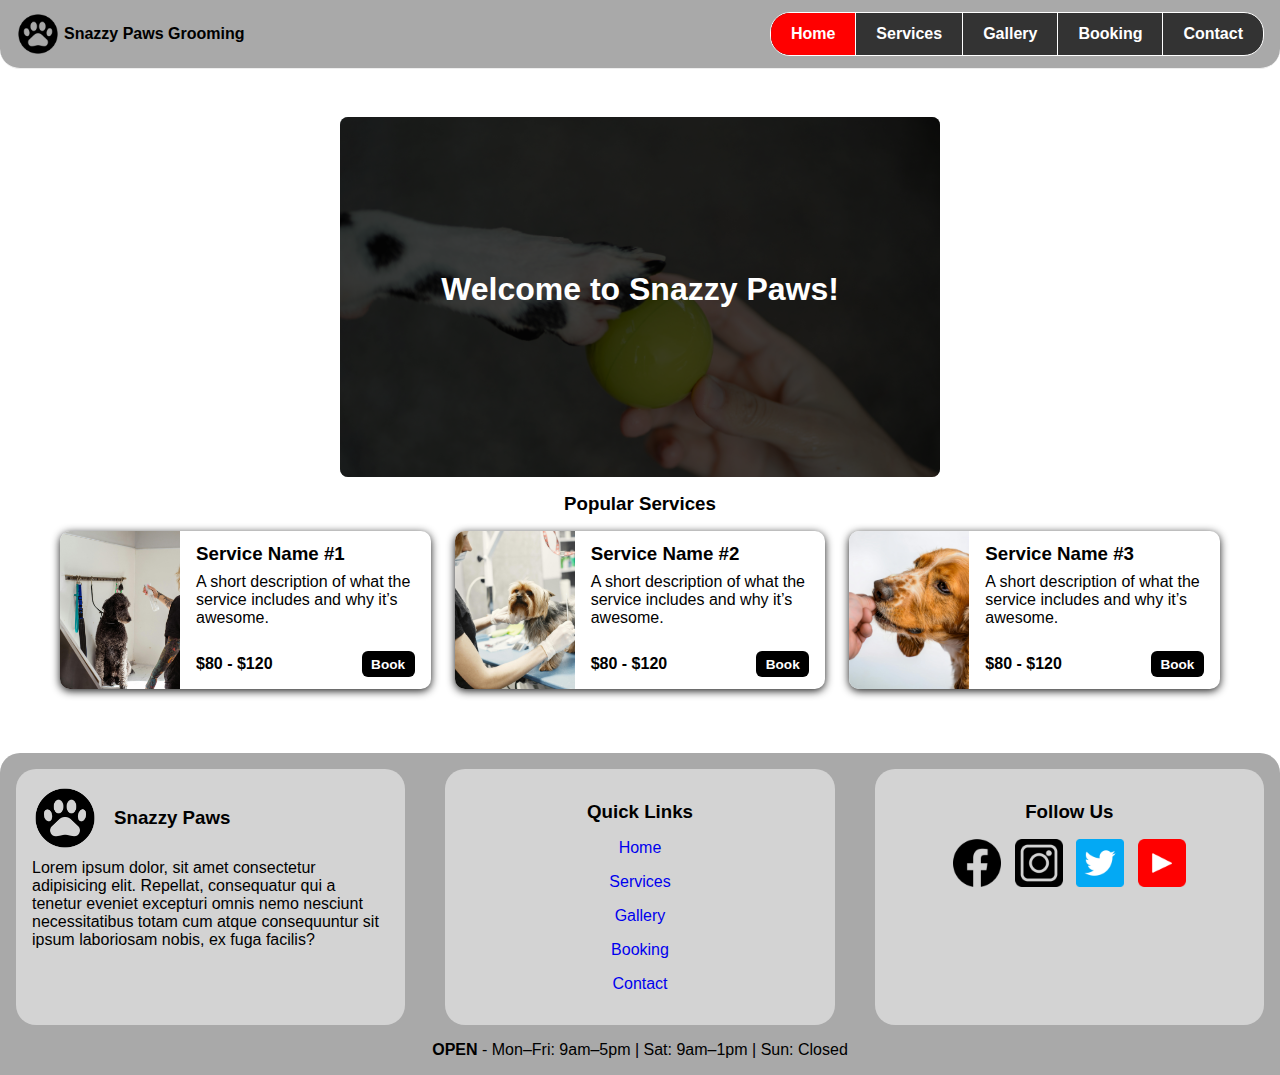
<file: index.html>
<!DOCTYPE html>
<html lang="en">

<head>
  <meta charset="UTF-8">
  <meta name="viewport" content="width=device-width, initial-scale=1.0">

  <link rel="stylesheet" href="css/styles-min.css">
  <!-- <link rel="stylesheet" href="css/styles.css"> -->
  <title>Snazzy Paws Grooming | Home</title>
</head>

<body>

  <header class="site-header">
    <nav class="mobile-menu">
      <ul>
        <li><a href="index.html">Home</a></li>
        <li><a href="services.html">Services</a></li>
        <li><a href="gallery.html">Gallery</a></li>
        <li><a href="booking.html">Booking</a></li>
        <li><a href="contact.html">Contact</a></li>
      </ul>
    </nav>

    <div class="mobile-navbar">
      <div class="mob-nav-left">
        <button class="nav-burger" id="burger" aria-label="Open menu">
          ☰
        </button>

        <div class="brand">
          <img src="images/snazzy-logo.png" alt="Brand logo">
          <span class="brand-name">Snazzy Paws Grooming</span>
        </div>
      </div>

      <a href="tel:0800123456" class="mob-call-btn" aria-label="Call us">
        📞
      </a>

      <div class="tabdesk-nav">
        <ul>
          <li><a href="index.html" aria-current="page">Home</a></li>
          <li><a href="services.html">Services</a></li>
          <li><a href="gallery.html">Gallery</a></li>
          <li><a href="booking.html">Booking</a></li>
          <li><a href="contact.html">Contact</a></li>
        </ul>
      </div>
    </div>
  </header>

  <main class="main-container main-desk main-mobile">

    <section class="home-hero">
      <div class="hero-content">
        <h2>Welcome to Snazzy Paws!</h2>
      </div>
    </section>

    <section class="home-our-services">
      <h3 class="section-heading-padding">Our Services</h3>
      <img src="images/dog-grooming.jpg" alt="Dog being groomed at Snazzy Paws">
      <p>Lorem ipsum, dolor sit amet consectetur adipisicing elit. Quaerat vero voluptate qui impedit totam recusandae
        perspiciatis harum, saepe numquam assumenda quam ex, suscipit iusto repudiandae sunt porro iure itaque! Iure.
      </p>
    </section>

    <section class="home-popular-services">
      <h3 class="section-heading-padding">Popular Services</h3>
      <div class="home-card-list">

        <article class="home-service-card">
          <img src="images/service1.jpg" alt="Dog being groomed at Snazzy Paws">
          <div class="service-content">
            <h3>Service Name #1</h3>
            <p>A short description of what the service includes and why it’s awesome.</p>
            <div class="service-price-book">
              <span class="price-range">$80 - $120</span>
              <a href="booking.html" class="btn">Book</a>
            </div>
          </div>
        </article>

        <article class="home-service-card">
          <img src="images/service2.jpg" alt="Dog being groomed at Snazzy Paws">
          <div class="service-content">
            <h3>Service Name #2</h3>
            <p>A short description of what the service includes and why it’s awesome.</p>
            <div class="service-price-book">
              <span class="price-range">$80 - $120</span>
              <a href="booking.html" class="btn">Book</a>
            </div>
          </div>
        </article>

        <article class="home-service-card">
          <img src="images/service5.jpg" alt="Dog being groomed at Snazzy Paws">
          <div class="service-content">
            <h3>Service Name #3</h3>
            <p>A short description of what the service includes and why it’s awesome.</p>
            <div class="service-price-book">
              <span class="price-range">$80 - $120</span>
              <a href="booking.html" class="btn">Book</a>
            </div>
          </div>
        </article>
      </div>
    </section>

  </main>

  <footer>
    <div class="footer-wrapper">
      <div class="footer-left">
        <h3 class="section-heading-padding">Snazzy Paws</h3>
        <p>14 Islington St. HAMILTON</p>
        <p>(021) 434-9876</p>
        <p>snazzypaws@gmail.com</p>
      </div>
      <div class="footer-right">
        <h3 class="section-heading-padding">Follow Us</h3>
        <div class="footer-socials">
          <!--- Icon images from freepik.com -->
          <a href="#"><img src="images/facebook.png" alt="Facebook" aria-label="Facebook"></a>
          <a href="#"><img src="images/instagram.png" alt="Instagram" aria-label="Instagram"></a>
          <a href="#"><img src="images/twitter.png" alt="Twitter" aria-label="Twitter"></a>
          <a href="#"><img src="images/youtube.png" alt="YouTube" aria-label="Youtube"></a>
        </div>
      </div>
    </div>

    <div class="desk-footer">
      <div class="branding">
        <div class="branding-content">
          <img src="images/snazzy-logo.png" alt="Brand logo">
          <h3>Snazzy Paws</h3>
        </div>
        <p>Lorem ipsum dolor, sit amet consectetur adipisicing elit. Repellat, consequatur qui a tenetur eveniet
          excepturi omnis nemo nesciunt necessitatibus totam cum atque consequuntur sit ipsum laboriosam nobis, ex fuga
          facilis?</p>

      </div>
      <div class="quick-links">
        <h3 class="section-heading-padding">Quick Links</h3>
        <ul>
          <li><a href="index.html" aria-current="page">Home</a></li>
          <li><a href="services.html">Services</a></li>
          <li><a href="gallery.html">Gallery</a></li>
          <li><a href="booking.html">Booking</a></li>
          <li><a href="contact.html">Contact</a></li>
        </ul>

      </div>
      <div class="follow">
        <h3 class="section-heading-padding">Follow Us</h3>
        <div class="follow-images">
          <a href="#"><img src="images/facebook.png" alt="Facebook" aria-label="Facebook"></a>
          <a href="#"><img src="images/instagram.png" alt="Instagram" aria-label="Instagram"></a>
          <a href="#"><img src="images/twitter.png" alt="Twitter" aria-label="Twitter"></a>
          <a href="#"><img src="images/youtube.png" alt="YouTube" aria-label="Youtube"></a>
        </div>

      </div>
    </div>

    <div class="footer-hours">
      <p><strong>OPEN</strong> - Mon–Fri: 9am–5pm | Sat: 9am–1pm | Sun: Closed</p>
    </div>
  </footer>

  <script>
    document.getElementById("burger").addEventListener("click", () => {
      document.querySelector(".mobile-menu").classList.toggle("open");
    });
  </script>

</body>

</html>
</file>
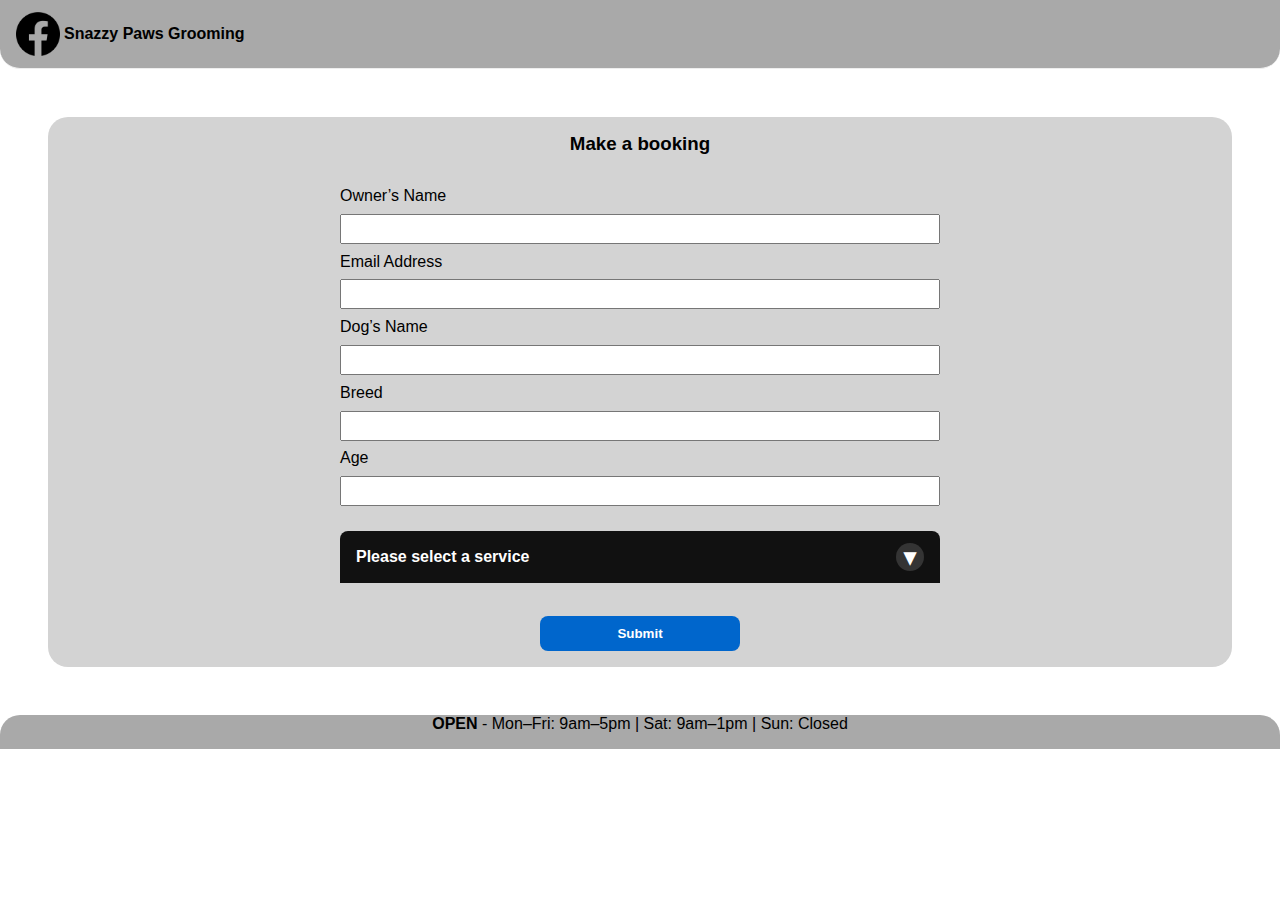
<file: booking.html>
<!DOCTYPE html>
<html lang="en">

<head>
    <meta charset="UTF-8">
    <meta name="viewport" content="width=device-width, initial-scale=1.0">

    <!-- <link rel="stylesheet" href="css/styles.min.css"> -->
    <link rel="stylesheet" href="css/styles.css">
    <title>Snazzy Paws Grooming | Booking</title>
</head>

<body>

    <header class="site-header">

        <nav class="mobile-menu">
            <ul>
                <li><a href="index.html">Home</a></li>
                <li><a href="services.html">Services</a></li>
                <li><a href="gallery.html">Gallery</a></li>
                <li><a href="booking.html">Booking</a></li>
                <li><a href="contact.html">Contact</a></li>
            </ul>
        </nav>

        <div class="mobile-navbar">
            <div class="mob-nav-left">
                <button class="nav-burger" id="burger" aria-label="Open menu">
                    ☰
                </button>

                <div class="brand">
                    <img src="images/facebook.png" alt="Brand logo">
                    <span class="brand-name">Snazzy Paws Grooming</span>
                </div>
            </div>

            <a href="tel:0800123456" class="mob-call-btn" aria-label="Call us">
                📞
            </a>
        </div>
    </header>


    <main class="main-container">
        <section class="bookings-heading">
            <div class="book-heading-wrapper">
                <div class="book-heading-left">
                    <h1>Booking</h1>
                    <p>Blurb about bookings page</p>
                </div>
                <div class="book-heading-right">
                    <img src="images/dog-grooming.jpg" alt="Dog being groomed at Snazzy Paws">
                </div>
            </div>
        </section>

        <section class="booking-form section-heading-padding">
            <h3>Make a booking</h3>
            <form>
                <label for="owner">Owner’s Name</label>
                <input id="owner" type="text">

                <label for="email">Email Address</label>
                <input id="email" type="email">

                <label for="dog">Dog’s Name</label>
                <input id="dog" type="text">

                <label for="breed">Breed</label>
                <input id="breed" type="text">

                <label for="age">Age</label>
                <input id="age" type="number">

                <details class="dropdown">
                    <summary>Please select a service</summary>
                    <ul>
                        <li>Clean</li>
                        <li>Manicure</li>
                        <li>Something</li>
                    </ul>
                </details>

                <button type="submit">Submit</button>
            </form>
        </section>



    </main>

    <footer>
        <div class="footer-wrapper">
            <div class="footer-left">
                <h3 class="section-heading-padding">Snazzy Paws</h3>
                <p>Store Location</p>
                <p>Phone</p>
                <p>Email</p>
            </div>
            <div class="footer-right">
                <h3 class="section-heading-padding">Follow Us</h3>
                <div class="footer-socials">
                    <!--- freepik.com -->
                    <a href="#"><img src="images/facebook.png" alt="Facebook" aria-label="Facebook"></a>
                    <a href="#"><img src="images/instagram.png" alt="Instagram" aria-label="Instagram"></a>
                    <a href="#"><img src="images/twitter.png" alt="Twitter" aria-label="Twitter"></a>
                    <a href="#"><img src="images/youtube.png" alt="YouTube" aria-label="Youtube"></a>
                </div>
            </div>
        </div>

        <div class="footer-hours">
            <p><strong>OPEN</strong> - Mon–Fri: 9am–5pm | Sat: 9am–1pm | Sun: Closed</p>
        </div>
    </footer>

    <script>
        document.getElementById("burger").addEventListener("click", () => {
            document.querySelector(".mobile-menu").classList.toggle("open");
        });
    </script>
</body>

</html>
</file>
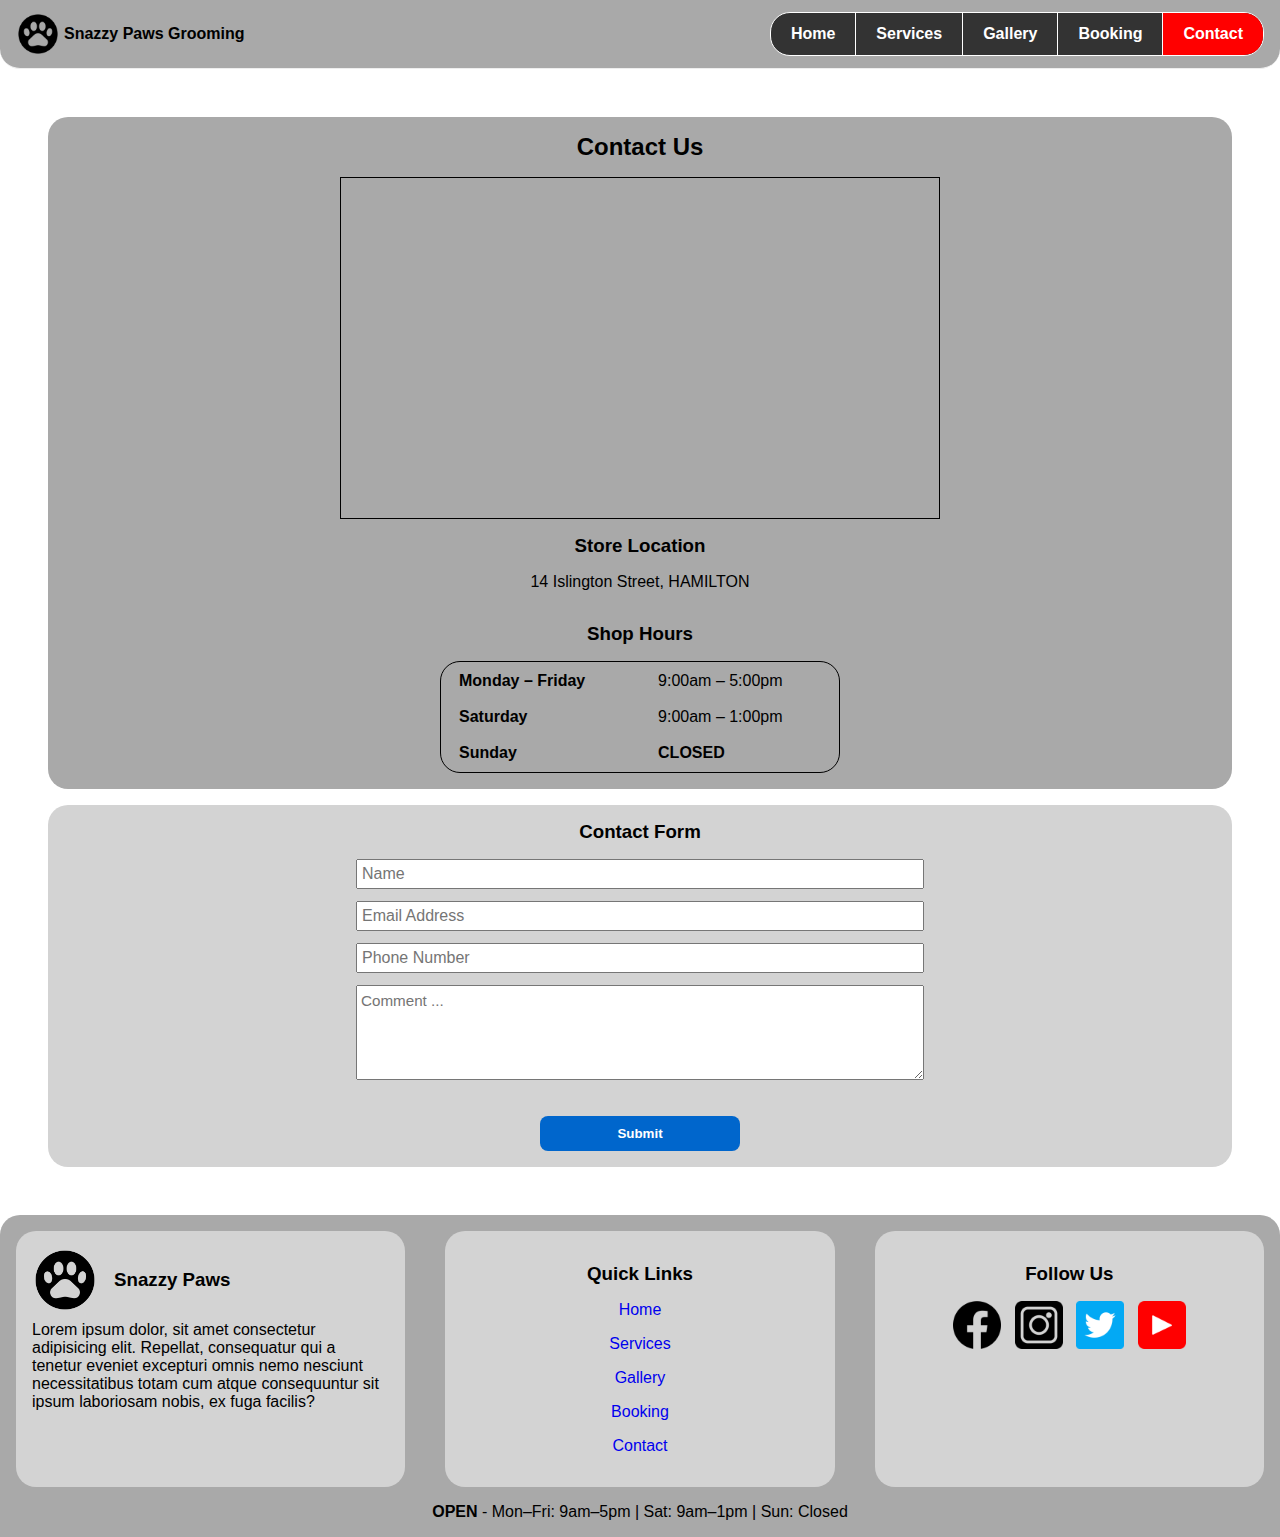
<file: contact.html>
<!DOCTYPE html>
<html lang="en">

<head>
    <meta charset="UTF-8">
    <meta name="viewport" content="width=device-width, initial-scale=1.0">
    
    <link rel="stylesheet" href="css/styles-min.css">
    <title>Snazzy Paws Grooming | Contact</title>
</head>

<body>
    <header class="site-header">
        <nav class="mobile-menu">
            <ul>
                <li><a href="index.html">Home</a></li>
                <li><a href="services.html">Services</a></li>
                <li><a href="gallery.html">Gallery</a></li>
                <li><a href="booking.html">Booking</a></li>
                <li><a href="contact.html">Contact</a></li>
            </ul>
        </nav>

        <div class="mobile-navbar">
            <div class="mob-nav-left">
                <button class="nav-burger" id="burger" aria-label="Open menu">
                    ☰
                </button>

                <div class="brand">
                    <img src="images/snazzy-logo.png" alt="Brand logo">
                    <span class="brand-name">Snazzy Paws Grooming</span>
                </div>
            </div>

            <a href="tel:0800123456" class="mob-call-btn" aria-label="Call us">
                📞
            </a>

            <div class="tabdesk-nav">
                <ul>
                    <li><a href="index.html">Home</a></li>
                    <li><a href="services.html">Services</a></li>
                    <li><a href="gallery.html">Gallery</a></li>
                    <li><a href="booking.html">Booking</a></li>
                    <li><a href="contact.html" aria-current="page">Contact</a></li>
                </ul>
            </div>
        </div>
    </header>

    <main class="main-container">
        <section class="contact-heading">
            <h2 class="section-heading-padding">Contact Us</h2>

            <div class="map-container">
                <iframe src="https://www.google.com/maps?q=14+Islington+St,+Hamilton,+New+Zealand&z=14&output=embed"
                    aria-label="Map showing Snazzy Paws Grooming location" allowfullscreen loading="lazy"
                    title="Map showing our store location">
                </iframe>
            </div>

            <article class="contact-info">
                <h3 class="section-heading-padding">Store Location</h3>
                <p>14 Islington Street, HAMILTON</p>
                <h3 class="section-heading-padding">Shop Hours</h3>
                <table>
                    <tbody>
                        <tr>
                            <th scope="row">Monday – Friday</th>
                            <td>9:00am – 5:00pm</td>
                        </tr>
                        <tr>
                            <th scope="row">Saturday</th>
                            <td>9:00am – 1:00pm</td>
                        </tr>
                        <tr>
                            <th scope="row">Sunday</th>
                            <td><strong>CLOSED</strong></td>
                        </tr>
                    </tbody>
                </table>
            </article>
        </section>

        <section class="contact-form">
            <h3 class="section-heading-padding">Contact Form</h3>
            <form>
                <label for="contact-name" class="visually-hidden">Name</label>
                <input id="name" type="text" placeholder="Name">

                <label for="contact-email" class="visually-hidden">Email</label>
                <input id="contact-email" type="email" placeholder="Email Address">

                <label for="contact-phone" class="visually-hidden">Phone</label>
                <input id="phone" type="tel" placeholder="Phone Number">

                <label for="contact-comment" class="visually-hidden">Comment</label>
                <textarea id="comment" rows="4" placeholder="Comment ..."></textarea>

                <button type="submit">Submit</button>
            </form>
        </section>

    </main>

    <footer>
        <div class="footer-wrapper">
            <div class="footer-left">
                <h3 class="section-heading-padding">Snazzy Paws</h3>
                <p>14 Islington St. HAMILTON</p>
                <p>(021) 434-9876</p>
                <p>snazzypaws@gmail.com</p>
            </div>
            <div class="footer-right">
                <h3 class="section-heading-padding">Follow Us</h3>
                <div class="footer-socials">
                    <!--- Icon images from freepik.com -->
                    <a href="#"><img src="images/facebook.png" alt="Facebook" aria-label="Facebook"></a>
                    <a href="#"><img src="images/instagram.png" alt="Instagram" aria-label="Instagram"></a>
                    <a href="#"><img src="images/twitter.png" alt="Twitter" aria-label="Twitter"></a>
                    <a href="#"><img src="images/youtube.png" alt="YouTube" aria-label="Youtube"></a>
                </div>
            </div>
        </div>

        <div class="desk-footer">
            <div class="branding">
                <div class="branding-content">
                    <img src="images/snazzy-logo.png" alt="Brand logo">
                    <h3>Snazzy Paws</h3>
                </div>
                <p>Lorem ipsum dolor, sit amet consectetur adipisicing elit. Repellat, consequatur qui a tenetur eveniet
                    excepturi omnis nemo nesciunt necessitatibus totam cum atque consequuntur sit ipsum laboriosam
                    nobis, ex fuga
                    facilis?</p>

            </div>
            <div class="quick-links">
                <h3 class="section-heading-padding">Quick Links</h3>
                <ul>
                    <li><a href="index.html" aria-current="page">Home</a></li>
                    <li><a href="services.html">Services</a></li>
                    <li><a href="gallery.html">Gallery</a></li>
                    <li><a href="booking.html">Booking</a></li>
                    <li><a href="contact.html">Contact</a></li>
                </ul>

            </div>
            <div class="follow">
                <h3 class="section-heading-padding">Follow Us</h3>
                <div class="follow-images">
                    <a href="#"><img src="images/facebook.png" alt="Facebook" aria-label="Facebook"></a>
                    <a href="#"><img src="images/instagram.png" alt="Instagram" aria-label="Instagram"></a>
                    <a href="#"><img src="images/twitter.png" alt="Twitter" aria-label="Twitter"></a>
                    <a href="#"><img src="images/youtube.png" alt="YouTube" aria-label="Youtube"></a>
                </div>

            </div>
        </div>

        <div class="footer-hours">
            <p><strong>OPEN</strong> - Mon–Fri: 9am–5pm | Sat: 9am–1pm | Sun: Closed</p>
        </div>
    </footer>

    <script>
        document.getElementById("burger").addEventListener("click", () => {
            document.querySelector(".mobile-menu").classList.toggle("open");
        });
    </script>
</body>

</html>
</file>
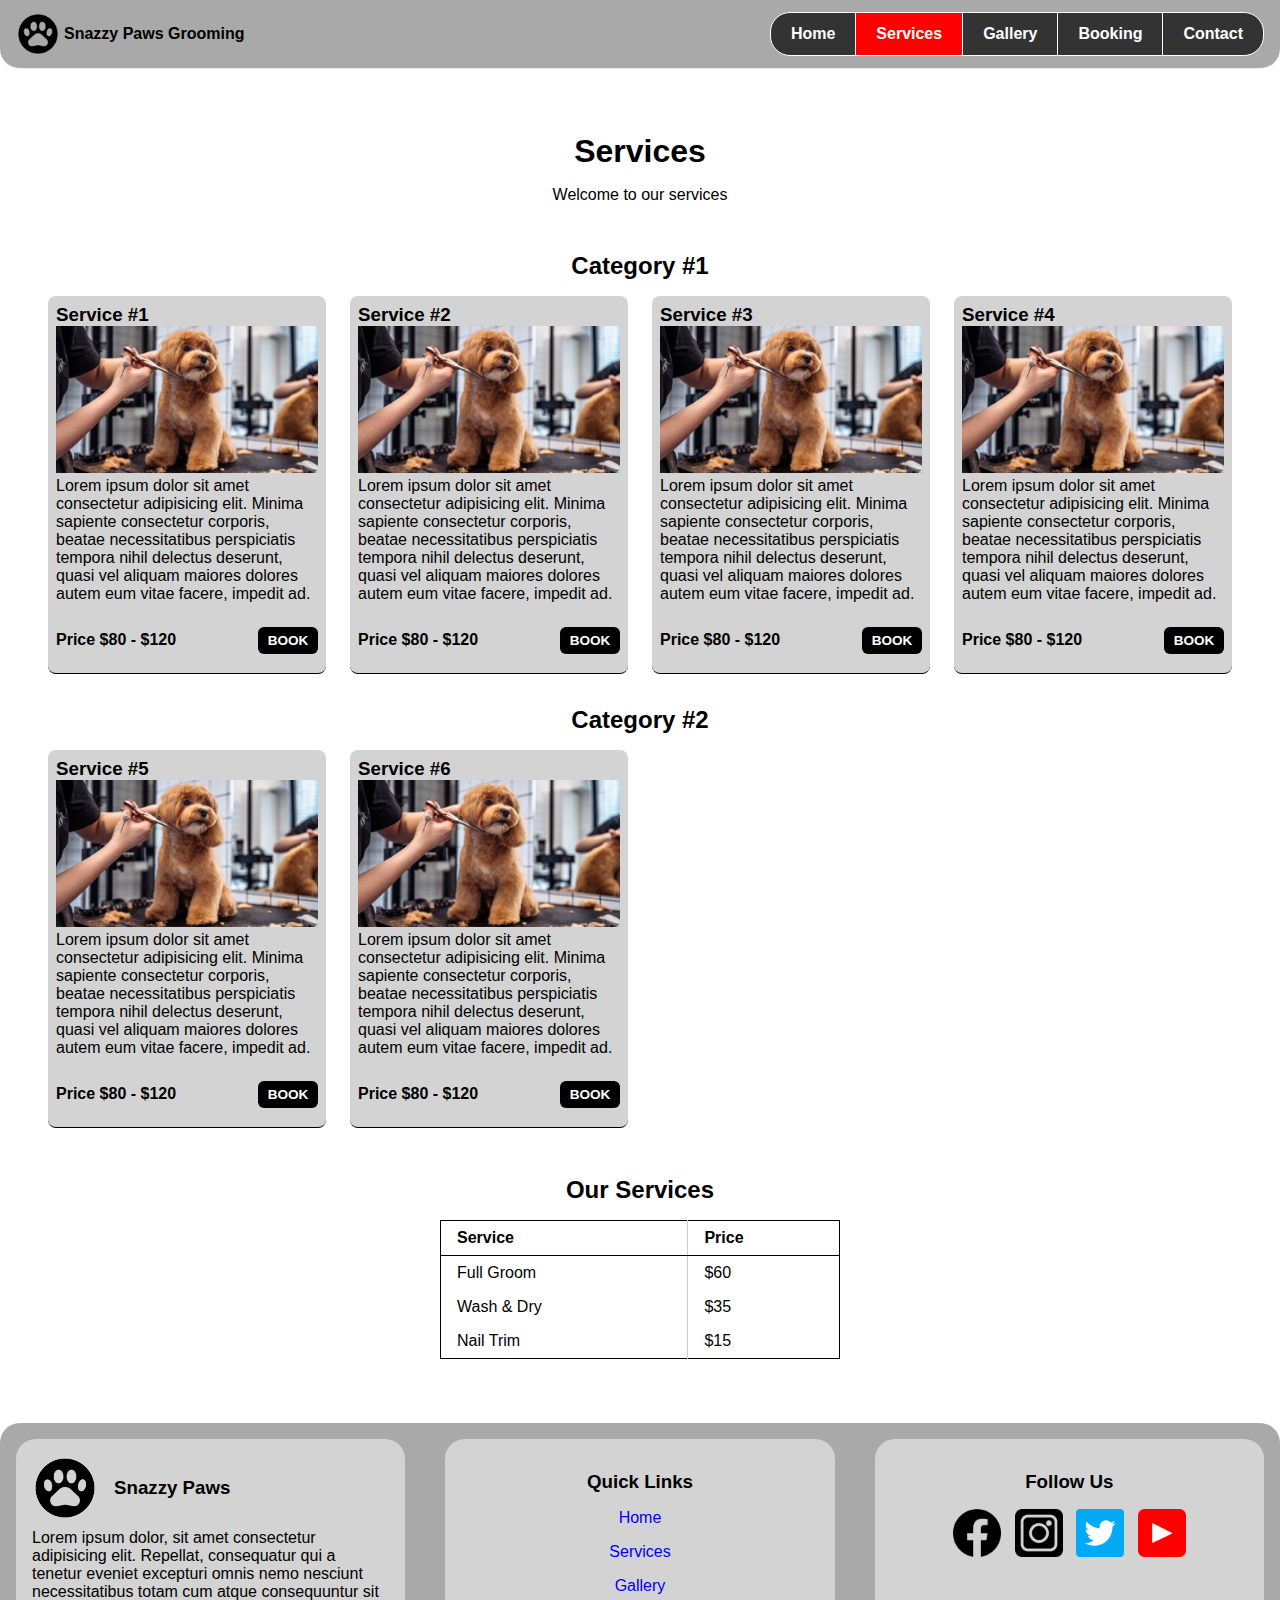
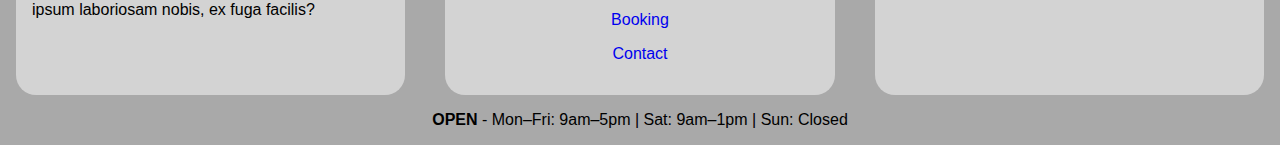
<file: services.html>
<!DOCTYPE html>
<html lang="en">

<head>
    <meta charset="UTF-8">
    <meta name="viewport" content="width=device-width, initial-scale=1.0">
    <!-- <link rel="stylesheet" href="css/styles.min.css"> -->
    <link rel="stylesheet" href="css/styles.css">
    <title>Snazzy Paws Grooming | Services</title>
</head>

<body>

    <header class="site-header">
        <nav class="mobile-menu">
            <ul>
                <li><a href="index.html">Home</a></li>
                <li><a href="services.html">Services</a></li>
                <li><a href="gallery.html">Gallery</a></li>
                <li><a href="booking.html">Booking</a></li>
                <li><a href="contact.html">Contact</a></li>
            </ul>
        </nav>

        <div class="mobile-navbar">
            <div class="mob-nav-left">
                <button class="nav-burger" id="burger" aria-label="Open menu">
                    ☰
                </button>

                <div class="brand">
                    <img src="images/snazzy-logo.png" alt="Brand logo">
                    <span class="brand-name">Snazzy Paws Grooming</span>
                </div>
            </div>

            <a href="tel:0800123456" class="mob-call-btn" aria-label="Call us">
                📞
            </a>

            <div class="tabdesk-nav">
                <ul>
                    <li><a href="index.html">Home</a></li>
                    <li><a href="services.html" aria-current="page">Services</a></li>
                    <li><a href="gallery.html">Gallery</a></li>
                    <li><a href="booking.html">Booking</a></li>
                    <li><a href="contact.html">Contact</a></li>
                </ul>
            </div>
        </div>
    </header>

    <main class="main-container">
        <section class="services-heading">
            <h1 class="section-heading-padding">Services</h1>
            <p>Welcome to our services</p>
        </section>

        <section class="special-offer">
            <img src="images/dog-grooming.jpg">
            <a href="booking.html" class="btn">SPECIAL OFFER - BOOK NOW!</a>
        </section>

        <section class="our-services section-heading-padding">
            <article class="service-card">
                <h3>Service #1</h3>
                <img src="images/dog-grooming.jpg">
                <p>Lorem ipsum dolor sit amet consectetur adipisicing elit. Minima sapiente consectetur corporis, beatae
                    necessitatibus perspiciatis tempora nihil delectus deserunt, quasi vel aliquam maiores dolores autem
                    eum vitae facere, impedit ad.</p>
                <div class="service-price">
                    <p>Price $80 - $120</p>
                    <a href="booking.html" class="btn">BOOK</a>
                </div>

            </article>

            <article class="service-card">
                <h3>Service #2</h3>
                <img src="images/dog-grooming.jpg">
                <p>Lorem ipsum dolor sit amet consectetur adipisicing elit. Minima sapiente consectetur corporis, beatae
                    necessitatibus perspiciatis tempora nihil delectus deserunt, quasi vel aliquam maiores dolores autem
                    eum vitae facere, impedit ad.</p>
                <div class="service-price">
                    <p>Price $80 - $120</p>
                    <a href="booking.html" class="btn">BOOK</a>
                </div>
            </article>

            <article class="service-card">
                <h3>Service #3</h3>
                <img src="images/dog-grooming.jpg">
                <p>Lorem ipsum dolor sit amet consectetur adipisicing elit. Minima sapiente consectetur corporis, beatae
                    necessitatibus perspiciatis tempora nihil delectus deserunt, quasi vel aliquam maiores dolores autem
                    eum vitae facere, impedit ad.</p>
                <div class="service-price">
                    <p>Price $80 - $120</p>
                    <a href="booking.html" class="btn">BOOK</a>
                </div>
            </article>
        </section>

        <section class="service-categories">

            <h2 class="section-heading-padding">Category #1</h3>

                <div class="category-cards">
                    <article class="service-card">
                        <h3>Service #1</h3>
                        <img src="images/dog-grooming.jpg">
                        <p>Lorem ipsum dolor sit amet consectetur adipisicing elit. Minima sapiente consectetur
                            corporis,
                            beatae
                            necessitatibus perspiciatis tempora nihil delectus deserunt, quasi vel aliquam maiores
                            dolores
                            autem
                            eum vitae facere, impedit ad.</p>
                        <div class="service-price">
                            <p>Price $80 - $120</p>
                            <a href="booking.html" class="btn">BOOK</a>
                        </div>
                    </article>

                    <article class="service-card">
                        <h3>Service #2</h3>
                        <img src="images/dog-grooming.jpg">
                        <p>Lorem ipsum dolor sit amet consectetur adipisicing elit. Minima sapiente consectetur
                            corporis,
                            beatae
                            necessitatibus perspiciatis tempora nihil delectus deserunt, quasi vel aliquam maiores
                            dolores
                            autem
                            eum vitae facere, impedit ad.</p>
                        <div class="service-price">
                            <p>Price $80 - $120</p>
                            <a href="booking.html" class="btn">BOOK</a>
                        </div>
                    </article>

                    <article class="service-card">
                        <h3>Service #3</h3>
                        <img src="images/dog-grooming.jpg">
                        <p>Lorem ipsum dolor sit amet consectetur adipisicing elit. Minima sapiente consectetur
                            corporis,
                            beatae
                            necessitatibus perspiciatis tempora nihil delectus deserunt, quasi vel aliquam maiores
                            dolores
                            autem
                            eum vitae facere, impedit ad.</p>
                        <div class="service-price">
                            <p>Price $80 - $120</p>
                            <a href="booking.html" class="btn">BOOK</a>
                        </div>
                    </article>

                    <article class="service-card">
                        <h3>Service #4</h3>
                        <img src="images/dog-grooming.jpg">
                        <p>Lorem ipsum dolor sit amet consectetur adipisicing elit. Minima sapiente consectetur
                            corporis,
                            beatae
                            necessitatibus perspiciatis tempora nihil delectus deserunt, quasi vel aliquam maiores
                            dolores
                            autem
                            eum vitae facere, impedit ad.</p>
                        <div class="service-price">
                            <p>Price $80 - $120</p>
                            <a href="booking.html" class="btn">BOOK</a>
                        </div>
                    </article>
                </div>

                <h2 class="section-heading-padding">Category #2</h3>

                    <div class="category-cards">


                        <article class="service-card">
                            <h3>Service #5</h3>
                            <img src="images/dog-grooming.jpg">
                            <p>Lorem ipsum dolor sit amet consectetur adipisicing elit. Minima sapiente consectetur
                                corporis,
                                beatae
                                necessitatibus perspiciatis tempora nihil delectus deserunt, quasi vel aliquam maiores
                                dolores
                                autem
                                eum vitae facere, impedit ad.</p>
                            <div class="service-price">
                                <p>Price $80 - $120</p>
                                <a href="booking.html" class="btn">BOOK</a>
                            </div>
                        </article>

                        <article class="service-card">
                            <h3>Service #6</h3>
                            <img src="images/dog-grooming.jpg">
                            <p>Lorem ipsum dolor sit amet consectetur adipisicing elit. Minima sapiente consectetur
                                corporis,
                                beatae
                                necessitatibus perspiciatis tempora nihil delectus deserunt, quasi vel aliquam maiores
                                dolores
                                autem
                                eum vitae facere, impedit ad.</p>
                            <div class="service-price">
                                <p>Price $80 - $120</p>
                                <a href="booking.html" class="btn">BOOK</a>
                            </div>
                        </article>
                    </div>
        </section>

        <section class="services-table">
            <h2 class="section-heading-padding">Our Services</h2>
            <table>
                <thead>
                    <tr>
                        <th>Service</th>
                        <th>Price</th>
                    </tr>
                </thead>
                <tbody>
                    <tr>
                        <td>Full Groom</td>
                        <td>$60</td>
                    </tr>
                    <tr>
                        <td>Wash & Dry</td>
                        <td>$35</td>
                    </tr>
                    <tr>
                        <td>Nail Trim</td>
                        <td>$15</td>
                    </tr>
                </tbody>
            </table>
        </section>

        <section class="other-services">
            <h3 class="section-heading-padding">Other Services</h3>
            <img src="images/dog-grooming.jpg">
            <p>Lorem ipsum dolor sit amet, consectetur adipisicing elit. Ab nostrum nam officia error officiis, facilis
                suscipit quisquam unde a sed rerum tempore inventore impedit nobis dolorum cumque debitis sapiente
                possimus.</p>
            <a href="booking.html" class="btn">BOOK NOW</a>
        </section>

    </main>

    <footer>
        <div class="footer-wrapper">
            <div class="footer-left">
                <h3 class="section-heading-padding">Snazzy Paws</h3>
                <p>Store Location</p>
                <p>Phone</p>
                <p>Email</p>
            </div>
            <div class="footer-right">
                <h3 class="section-heading-padding">Follow Us</h3>
                <div class="footer-socials">
                    <!--- Icon images from freepik.com -->
                    <a href="#"><img src="images/facebook.png" alt="Facebook" aria-label="Facebook"></a>
                    <a href="#"><img src="images/instagram.png" alt="Instagram" aria-label="Instagram"></a>
                    <a href="#"><img src="images/twitter.png" alt="Twitter" aria-label="Twitter"></a>
                    <a href="#"><img src="images/youtube.png" alt="YouTube" aria-label="Youtube"></a>
                </div>
            </div>
        </div>

        <div class="desk-footer">
            <div class="branding">
                <div class="branding-content">
                    <img src="images/snazzy-logo.png" alt="Brand logo">
                    <h3>Snazzy Paws</h3>
                </div>
                <p>Lorem ipsum dolor, sit amet consectetur adipisicing elit. Repellat, consequatur qui a tenetur eveniet
                    excepturi omnis nemo nesciunt necessitatibus totam cum atque consequuntur sit ipsum laboriosam
                    nobis, ex fuga
                    facilis?</p>

            </div>
            <div class="quick-links">
                <h3 class="section-heading-padding">Quick Links</h3>
                <ul>
                    <li><a href="index.html" aria-current="page">Home</a></li>
                    <li><a href="services.html">Services</a></li>
                    <li><a href="gallery.html">Gallery</a></li>
                    <li><a href="booking.html">Booking</a></li>
                    <li><a href="contact.html">Contact</a></li>
                </ul>

            </div>
            <div class="follow">
                <h3 class="section-heading-padding">Follow Us</h3>
                <div class="follow-images">
                    <a href="#"><img src="images/facebook.png" alt="Facebook" aria-label="Facebook"></a>
                    <a href="#"><img src="images/instagram.png" alt="Instagram" aria-label="Instagram"></a>
                    <a href="#"><img src="images/twitter.png" alt="Twitter" aria-label="Twitter"></a>
                    <a href="#"><img src="images/youtube.png" alt="YouTube" aria-label="Youtube"></a>
                </div>

            </div>
        </div>

        <div class="footer-hours">
            <p><strong>OPEN</strong> - Mon–Fri: 9am–5pm | Sat: 9am–1pm | Sun: Closed</p>
        </div>
    </footer>

    <script>
        document.getElementById("burger").addEventListener("click", () => {
            document.querySelector(".mobile-menu").classList.toggle("open");
        });
    </script>
</body>

</html>
</file>
<file: css/styles-min.css>
*{margin:0;padding:0;box-sizing:border-box}body{font-family:Arial,sans-serif;margin:0;padding:0;background-color:#ffffff;font-size:clamp(.9rem,3vw,1rem)}:root{--color1:lightgray;--color2:darkgray}@media (min-width:375px){.main-container,.header-inner,.footer-inner{width:100%;margin:0 auto;padding:1rem}.tabdesk-nav{display:none}.desk-footer{display:none}.mobile-menu{position:absolute;top:82px;left:0;width:100%;background:white;border-top:1px solid #ccc;padding:1rem 0;display:none;z-index:2000;border:1px solid black}.mobile-menu.open{display:block}.mobile-menu ul{list-style:none;margin:0;padding:0}.mobile-menu li a{display:block;padding:12px 20px;text-decoration:none;color:#333;font-size:1.1rem;border-bottom:1px solid #eee}.mobile-menu li:last-child a{border-bottom:none}.mobile-menu li a.mobile-cart-btn{display:inline-flex;margin-left:12px;align-items:center;gap:5px;padding:6px 12px;background-color:rgba(47,75,77,.5);color:black;text-decoration:none;font-weight:500}section{padding-bottom:1rem}.site-header{padding:.75rem 1rem;border-bottom:1px solid #eee;border-bottom-left-radius:20px;border-bottom-right-radius:20px}.mobile-navbar{display:flex;align-items:center;padding:0;justify-content:space-between}.mobile-navbar ul{display:flex;flex-wrap:wrap;list-style-type:none}.mobile-navbar a{color:#ffffff;text-decoration:none;font-weight:bold}.mob-nav-left{display:flex;align-items:center;gap:.5rem}.nav-burger{font-size:1.5rem;margin-right:.25rem;background:black;border:none;cursor:pointer}.brand{display:flex;align-items:center;gap:.25rem}.brand img{height:44px}.brand-name{white-space:nowrap;font-size:1rem;font-weight:600}.nav-burger,.mob-call-btn{display:flex;align-items:center;justify-content:center;width:44px;height:44px;font-size:1.5rem;border-radius:8px;background-color:#333;color:#fff;border:none;cursor:pointer;text-decoration:none}header,footer{width:100%;max-width:none;background-color:var(--color2)}.header-inner{display:flex;flex-direction:row;background-color:#333333}.home-hero{position:relative;min-height:40svh;max-width:600px;margin:0 auto;background-image:url("../images/hero-image.jpg");background-size:cover;background-position:center;display:flex;align-items:center;justify-content:center;border-radius:8px;overflow:hidden}.home-hero::before{content:"";position:absolute;inset:0;background:rgba(0,0,0,.70)}.hero-content{position:relative;color:white;text-align:center;padding:1rem}.home-our-services img{border-radius:8px;margin-bottom:1rem;border:1px solid lightgray;object-fit:contain}.footer-inner{background-color:#333333}.main img{max-width:100%;height:auto;display:block}footer{border-top-left-radius:20px;border-top-right-radius:20px}.footer-wrapper{display:grid;grid-template-columns:1fr 1fr;min-height:25svh}.footer-left{background-color:var(--color1);border-radius:20px;margin:.5rem}.footer-left p{font-size:.80rem;text-align:left;padding:1rem;padding-top:.6rem;padding-bottom:.25rem}.footer-right{background-color:var(--color1);border-radius:20px;margin:.5rem}.footer-socials{display:grid;grid-template-columns:repeat(2,1fr);gap:1rem;width:50%;margin:0 auto;justify-content:center;align-content:center}.footer-socials a{display:flex;align-items:center;justify-content:center}.footer-socials img{width:42px;height:42px}.footer-hours p{text-align:center}img{width:100%;height:auto;object-fit:cover}.section-heading-padding{padding:1rem;text-align:center}.home-card-list{display:flex;flex-direction:column;justify-content:center;gap:1rem}.home-service-card{display:flex;background:#fff;border-radius:10px;box-shadow:0 2px 8px rgba(0,0,0,.9);overflow:hidden}.home-service-card img{width:120px;object-fit:cover}.service-content{flex:1;padding:.75rem 1rem;display:flex;flex-direction:column;gap:.5rem;text-align:left}.service-content h3{text-align:left;padding:0}.service-price-book{display:flex;justify-content:space-between;align-items:center;margin-top:auto}.price-range{font-weight:bold}.btn{padding:.35rem .60rem;font-size:.85rem;font-weight:bold;background:black;color:white;border-radius:6px;text-decoration:none}.btn:hover{opacity:.55}button{background-color:#0066cc;color:#ffffff;padding:10px 20px;border:none;cursor:pointer}button:hover{background-color:#004999}.service-categories{display:none}.services-heading p{text-align:center}.special-offer img{padding-bottom:1rem;border-radius:20px}.special-offer a{display:flex;justify-content:center}.service-card{border-bottom:1px solid black;margin-bottom:1rem;background-color:var(--color1);border-radius:8px;padding:.5rem}.service-card img{width:100%;height:auto;aspect-ratio:16 / 9;overflow:hidden;object-fit:cover}.service-card h3,p{text-align:left}.service-card hr{width:75%;margin-top:.25rem;margin-bottom:1.5rem}.service-price{display:flex;justify-content:space-between;align-items:last baseline;margin-top:.5rem}.service-price p{font-weight:bold}.other-services img{border-radius:20px}.other-services img,p{padding-bottom:1rem}.other-services a{display:flex;justify-content:center}.services-table table{width:90%;max-width:400px;margin:0 auto;border-collapse:collapse;border:1px solid black}.services-table th{text-align:left;border-bottom:1px solid black}.services-table th,.services-table td{padding:.5rem 1rem}.services-table th:first-child,.services-table td:first-child{border-right:1px solid #ccc}.gallery-heading{background-color:var(--color1);border-radius:20px}.gallery-feature{margin:0 auto;max-width:600px}.gallery-heading p{text-align:center}.gallery-feature img{border-radius:20px}.feature-text{display:flex;justify-content:space-between;align-items:first baseline;margin-top:auto}.gallery-grid{display:grid;grid-template-columns:repeat(4,1fr);gap:.5rem}.gallery-grid img{width:100%;display:block;object-fit:cover;aspect-ratio:1 / 1;border-radius:8px}.testimonial-cards{display:flex;flex-direction:row;gap:.25rem;justify-content:center}.test-card{border:1px solid black;border-radius:8px;padding:.25rem}.test-customer{display:flex;flex-direction:row}.test-customer img{width:44px;height:44px;border:1px solid lightgray;border-radius:8px}.test-customer p{display:flex;align-items:center;font-weight:bold;padding-left:.25rem}.test-text p{padding-top:.50rem}.extra-test-card{display:none}.book-heading-wrapper{display:grid;grid-template-columns:1fr 1fr;gap:.5rem}.book-heading-left{text-align:left}.book-heading-left p{padding-top:.5rem}.book-heading-right img{width:100%;height:auto;object-fit:cover;border-radius:10px}.booking-form{background-color:var(--color1);border-radius:20px}.booking-form form{width:100%;max-width:600px;margin:0 auto;text-align:left;display:flex;flex-direction:column;gap:.55rem;padding-top:2rem}.booking-form input,.booking-form textarea{padding:.25rem;font-size:inherit}.booking-form button[type="submit"]{width:200px;margin:1.5rem auto 0;display:block;font-weight:bold;border-radius:8px}.dropdown{padding-top:1rem}.dropdown summary{display:flex;align-items:center;justify-content:space-between;list-style:none;font-weight:600;color:white;background:#111;border-top-left-radius:8px;border-top-right-radius:8px;padding:.75rem 1rem;cursor:pointer}.dropdown summary::after{content:"▾";font-size:1.5rem;font-weight:700;line-height:1;margin-left:.75rem;width:28px;height:28px;display:flex;align-items:center;justify-content:center;border-radius:50%;background:rgba(255,255,255,.15);transition:transform .2s ease}.dropdown[open] summary::after{transform:rotate(180deg)}.dropdown summary::-webkit-details-marker{display:none}.dropdown ul{padding:.5rem;list-style:none;background:white;box-shadow:0 6px 16px rgba(0,0,0,.15)}.dropdown li{display:block;padding:.5rem .5rem;color:#111;text-decoration:none}.contact-heading{background-color:var(--color2);border-radius:20px}.map-container{width:100%;max-width:600px;margin:0 auto;aspect-ratio:16 / 9;border:1px solid black}.map-container iframe{width:100%;height:100%;border:0}.contact-info p{text-align:center}.contact-info table{width:90%;max-width:400px;margin:0 auto;border-collapse:separate;border:1px solid black;border-radius:20px;overflow:hidden}.contact-info th{text-align:left}.contact-info th,.contact-info td{padding:.5rem 1rem}.contact-form{background-color:var(--color1);border-radius:20px;margin-top:1rem;display:block}.contact-form form{width:100%;max-width:600px;margin:0 auto;padding-left:1rem;padding-right:1rem;display:flex;flex-direction:column;gap:.75rem}.contact-form input,.contact-form textarea{padding:.25rem;font-size:inherit}.visually-hidden{position:absolute;width:1px;height:1px;padding:0;margin:-1px;overflow:hidden;clip:rect(0 0 0 0);white-space:nowrap;border:0}.contact-form textarea{font-family:inherit;font-style:normal;font-size:.95rem;color:#999;line-height:1.4;opacity:1}.contact-form button[type="submit"]{width:200px;margin:1.5rem auto 0;display:block;font-weight:bold;border-radius:8px}}@media (min-width:768px){.main-container,.header-inner,.footer-inner{padding:2rem}.home-card-list{flex-direction:row;flex-wrap:wrap;gap:1.5rem}.home-service-card{flex:1 1 calc(50% - 1.5rem);max-width:calc(50% - 1.5rem)}.footer-left p{font-size:1rem}.hero-content h2{font-size:2rem}.footer-socials{display:grid;grid-template-columns:1fr 1fr 1fr 1fr}}@media (min-width:1024px){.main-container,.header-inner,.footer-inner{margin:0 auto;padding:3rem}.home-card-list{flex-direction:row;flex-wrap:wrap;gap:1.5rem}.home-service-card{flex:1 1 calc(33.333% - 1.5rem);max-width:calc(33.333% - 1.5rem)}.nav-burger{display:none}.mob-call-btn{display:none}.home-our-services{display:none}.special-offer{display:none}.other-services{display:none}.footer-wrapper{display:none}.tabdesk-nav{display:flex;flex-direction:row}.tabdesk-nav ul{display:flex;text-decoration:none;list-style:none;background-color:#333333;border-radius:20px;overflow:hidden;border:1px solid white}.tabdesk-nav li{border-right:1px solid white}.tabdesk-nav li:last-child{border-right:none}.tabdesk-nav li:hover{background-color:#999}.tabdesk-nav a{display:block;padding:.75rem 1.25rem;width:100%;height:100%;text-decoration:none}.tabdesk-nav a[aria-current="page"]{background-color:red}.desk-footer{display:grid;grid-template-columns:1fr 1fr 1fr;gap:.5rem}.branding,.quick-links,.follow{padding:1rem;border-radius:20px;margin:1rem}.branding{background-color:var(--color1)}.branding-content{display:flex}.branding-content img{width:66px;height:66px}.branding-content h3{display:flex;align-items:center;padding-left:1rem}.branding p{margin-top:.5rem}.quick-links{background-color:var(--color1);text-align:center}.quick-links ul,li,a{text-decoration:none;list-style:none}.quick-links li{padding-bottom:1rem}.follow{background-color:var(--color1)}.follow-images{display:flex;justify-content:center;gap:.85rem}.follow-images img{width:48px;height:48px}.our-services{display:none}.service-categories{display:block;width:100%}.category-cards{display:grid;grid-template-columns:1fr 1fr 1fr 1fr;gap:1.5rem;justify-content:center}.extra-test-card{display:block}.bookings-heading{display:none}}
</file>
<file: css/styles.css>
* {
  margin: 0;
  padding: 0;
  box-sizing: border-box;
}

body {
  font-family: Arial, sans-serif;
  margin: 0;
  padding: 0;
  background-color: #ffffff;
  font-size: clamp(0.9rem, 3vw, 1rem);
}

:root {
  --color1: lightgray;
  --color2: darkgray;
}

@media (min-width: 375px) {

  /* Main layout styles */

  .main-container,
  .header-inner,
  .footer-inner {
    width: 100%;
    margin: 0 auto;
    padding: 1rem;
  }

  .tabdesk-nav {
    display: none;
  }

  .desk-footer {
    display: none;
  }

  /* Mobile-menu (hidden by default) */
  .mobile-menu {
    position: absolute;
    top: 82px;
    left: 0;
    width: 100%;
    background: white;
    border-top: 1px solid #ccc;
    padding: 1rem 0;
    display: none;
    z-index: 2000;
    border: 1px solid black;
  }

  .mobile-menu.open {
    display: block;
  }

  .mobile-menu ul {
    list-style: none;
    margin: 0;
    padding: 0;
  }

  .mobile-menu li a {
    display: block;
    padding: 12px 20px;
    text-decoration: none;
    color: #333;
    font-size: 1.1rem;
    border-bottom: 1px solid #eee;
  }

  .mobile-menu li:last-child a {
    border-bottom: none;
  }

  .mobile-menu li a.mobile-cart-btn {
    display: inline-flex;
    margin-left: 12px;
    align-items: center;
    gap: 5px;
    padding: 6px 12px;
    background-color: rgba(47, 75, 77, 0.5);
    color: black;
    text-decoration: none;
    font-weight: 500;
  }

  section {
    padding-bottom: 1rem;
  }

  .site-header {
    padding: 0.75rem 1rem;
    border-bottom: 1px solid #eee;
    border-bottom-left-radius: 20px;
    border-bottom-right-radius: 20px;
  }

  .mobile-navbar {
    display: flex;
    align-items: center;
    padding: 0;
    justify-content: space-between;
  }

  .mobile-navbar ul {
    display: flex;
    flex-wrap: wrap;
    list-style-type: none;
  }

  .mobile-navbar a {
    color: #ffffff;
    text-decoration: none;
    font-weight: bold;
  }

  .mob-nav-left {
    display: flex;
    align-items: center;
    gap: 0.5rem;
  }

  /* Burger */
  .nav-burger {
    font-size: 1.5rem;
    margin-right: 0.25rem;
    background: black;
    border: none;
    cursor: pointer;
  }

  .brand {
    display: flex;
    align-items: center;
    gap: 0.25rem;
  }

  .brand img {
    height: 44px;
  }

  .brand-name {
    white-space: nowrap;
    font-size: 1rem;
    font-weight: 600;
  }

  .nav-burger,
  .mob-call-btn {
    display: flex;
    align-items: center;
    justify-content: center;
    width: 44px;
    height: 44px;
    font-size: 1.5rem;
    border-radius: 8px;
    background-color: #333;
    color: #fff;
    border: none;
    cursor: pointer;
    text-decoration: none;
  }

  header,
  footer {
    width: 100%;
    max-width: none;
    background-color: var(--color2);
  }

  .header-inner {
    display: flex;
    flex-direction: row;
    background-color: #333333;
  }

  .home-hero {
    position: relative;
    min-height: 40svh;
    max-width: 600px;
    margin: 0 auto;
    background-image: url("../images/hero-image.jpg");
    background-size: cover;
    background-position: center;
    display: flex;
    align-items: center;
    justify-content: center;
    border-radius: 8px;
    overflow: hidden;
  }

  .home-hero::before {
    content: "";
    position: absolute;
    inset: 0;
    background: rgba(0, 0, 0, 0.70);
  }

  .hero-content {
    position: relative;
    color: white;
    text-align: center;
    padding: 1rem;
  }

  .home-our-services img {
    border-radius: 8px;
    margin-bottom: 1rem;
    border: 1px solid lightgray;
    object-fit: contain;
  }

  .footer-inner {
    background-color: #333333;
  }

  .main img {
    max-width: 100%;
    height: auto;
    display: block;
  }

  footer {
    border-top-left-radius: 20px;
    border-top-right-radius: 20px;
  }

  .footer-wrapper {
    display: grid;
    grid-template-columns: 1fr 1fr;
    min-height: 25svh;
  }

  .footer-left {
    background-color: var(--color1);
    border-radius: 20px;
    margin: 0.5rem;
  }

  .footer-left p {
    font-size: 0.80rem;
    text-align: left;
    padding: 1rem;
    padding-top: 0.6rem;
    padding-bottom: 0.25rem;
  }

  .footer-right {
    background-color: var(--color1);
    border-radius: 20px;
    margin: 0.5rem;
  }

  .footer-socials {
    display: grid;
    grid-template-columns: repeat(2, 1fr);
    gap: 1rem;
    /* padding-top: 0.5rem; */
    width: 50%;
    margin: 0 auto;
    justify-content: center;
    align-content: center;
  }

  .footer-socials a {
    display: flex;
    align-items: center;
    justify-content: center;
  }

  .footer-socials img {
    width: 42px;
    height: 42px;
  }

  .footer-hours p {
    text-align: center;
  }

  /* HOME PAGE MOBILE *********************************** */

  img {
    width: 100%;
    height: auto;
    object-fit: cover;
  }

  .section-heading-padding {
    padding: 1rem;
    text-align: center;
  }

  .home-card-list {
    display: flex;
    flex-direction: column;
    justify-content: center;
    gap: 1rem;
  }

  .home-service-card {
    display: flex;
    background: #fff;
    border-radius: 10px;
    box-shadow: 0 2px 8px rgba(0, 0, 0, 0.9);
    overflow: hidden;
  }

  .home-service-card img {
    width: 120px;
    object-fit: cover;
  }

  .service-content {
    flex: 1;
    padding: .75rem 1rem;
    display: flex;
    flex-direction: column;
    gap: .5rem;
    text-align: left;
  }

  .service-content h3 {
    text-align: left;
    padding: 0;
  }

  /* Price + button row stays with content */
  .service-price-book {
    display: flex;
    justify-content: space-between;
    align-items: center;
    margin-top: auto;
  }

  .price-range {
    font-weight: bold;
  }

  .btn {
    padding: .35rem .60rem;
    font-size: .85rem;
    font-weight: bold;
    background: black;
    color: white;
    border-radius: 6px;
    text-decoration: none;
  }

  .btn:hover {
    opacity: .55;
  }

  /* Button styling */
  button {
    background-color: #0066cc;
    color: #ffffff;
    padding: 10px 20px;
    border: none;
    cursor: pointer;
  }

  button:hover {
    background-color: #004999;
  }

  /* SERVICES --- MOBILE *********************************** */

  .service-categories {
    display: none;
  }

  .services-heading p {
    text-align: center;
  }

  .special-offer img {
    padding-bottom: 1rem;
    border-radius: 20px;
  }

  .special-offer a {
    display: flex;
    justify-content: center;
  }

  .service-card {
    border-bottom: 1px solid black;
    margin-bottom: 1rem;
    background-color: var(--color1);
    border-radius: 8px;
    padding: 0.5rem;
  }

  .service-card img {
    width: 100%;
    height: auto;
    aspect-ratio: 16 / 9;
    overflow: hidden;
    object-fit: cover;
  }

  .service-card h3,
  p {
    text-align: left;
  }

  .service-card hr {
    width: 75%;
    margin-top: 0.25rem;
    margin-bottom: 1.5rem;
  }

  .service-price {
    display: flex;
    justify-content: space-between;
    align-items: last baseline;
    margin-top: 0.5rem;
  }

  .service-price p {
    font-weight: bold;
  }

  .other-services img {
    border-radius: 20px;
  }

  .other-services img,
  p {
    padding-bottom: 1rem;
  }

  .other-services a {
    display: flex;
    justify-content: center;
  }

  .services-table table {
    width: 90%;
    max-width: 400px;
    margin: 0 auto;
    border-collapse: collapse;
    border: 1px solid black;
  }

  .services-table th {
    text-align: left;
    border-bottom: 1px solid black;
  }

  .services-table th,
  .services-table td {
    padding: 0.5rem 1rem;
  }

  /* vertical divider between columns */
  .services-table th:first-child,
  .services-table td:first-child {
    border-right: 1px solid #ccc;
  }

  /* GALLERY --- MOBILE ****************************** */

  .gallery-heading {
    background-color: var(--color1);
    border-radius: 20px;
  }

  .gallery-feature {
    margin: 0 auto;
    max-width: 600px;
  }

  .gallery-heading p {
    text-align: center;
  }

  .gallery-feature img {
    border-radius: 20px;
  }

  .feature-text {
    display: flex;
    justify-content: space-between;
    align-items: first baseline;
    margin-top: auto;
  }

  .gallery-grid {
    display: grid;
    grid-template-columns: repeat(4, 1fr);
    gap: 0.5rem;
  }

  .gallery-grid img {
    width: 100%;
    display: block;
    object-fit: cover;
    aspect-ratio: 1 / 1;
    border-radius: 8px;
  }

  .testimonial-cards {
    display: flex;
    flex-direction: row;
    gap: 0.25rem;
    justify-content: center;
  }

  .test-card {
    border: 1px solid black;
    border-radius: 8px;
    padding: 0.25rem;
  }

  .test-customer {
    display: flex;
    flex-direction: row;
  }

  .test-customer img {
    width: 44px;
    height: 44px;
    border: 1px solid lightgray;
    border-radius: 8px;
  }

  .test-customer p {
    display: flex;
    align-items: center;
    font-weight: bold;
    padding-left: 0.25rem;
  }

  .test-text p {
    padding-top: 0.50rem;
  }

  .extra-test-card {
    display: none;
  }

  /* BOOKING --- MOBILE ******************************* */

  .book-heading-wrapper {
    display: grid;
    grid-template-columns: 1fr 1fr;
    gap: 0.5rem;
  }

  .book-heading-left {
    text-align: left;
  }

  .book-heading-left p {
    padding-top: 0.5rem;
  }

  .book-heading-right img {
    width: 100%;
    height: auto;
    object-fit: cover;
    border-radius: 10px;
  }

  .booking-form {
    background-color: var(--color1);
    border-radius: 20px;
  }

  .booking-form form {
    width: 100%;
    max-width: 600px;
    margin: 0 auto;
    text-align: left;
    display: flex;
    flex-direction: column;
    gap: 0.55rem;
    padding-top: 2rem;
  }

  .booking-form input,
  .booking-form textarea {
    padding: 0.25rem;
    font-size: inherit;
  }

  .booking-form button[type="submit"] {
    width: 200px;
    margin: 1.5rem auto 0;
    display: block;
    font-weight: bold;
    border-radius: 8px;
  }

  .dropdown {
    padding-top: 1rem;
  }

  .dropdown summary {
    display: flex;
    align-items: center;
    justify-content: space-between;
    list-style: none;
    font-weight: 600;
    color: white;
    background: #111;
    border-top-left-radius: 8px;
    border-top-right-radius: 8px;
    padding: 0.75rem 1rem;
    cursor: pointer;
  }

  .dropdown summary::after {
    content: "▾";
    font-size: 1.5rem;
    font-weight: 700;
    line-height: 1;
    margin-left: 0.75rem;
    width: 28px;
    height: 28px;
    display: flex;
    align-items: center;
    justify-content: center;
    border-radius: 50%;
    background: rgba(255, 255, 255, 0.15);
    transition: transform 0.2s ease;
  }

  .dropdown[open] summary::after {
    transform: rotate(180deg);
  }

  .dropdown summary::-webkit-details-marker {
    display: none;
  }

  .dropdown ul {
    padding: 0.5rem;
    list-style: none;
    background: white;
    box-shadow: 0 6px 16px rgba(0, 0, 0, 0.15);
  }

  .dropdown li {
    display: block;
    padding: 0.5rem 0.5rem;
    color: #111;
    text-decoration: none;
  }

  /* CONTACT --- MOBILE ****************************** */

  .contact-heading {
    background-color: var(--color2);
    border-radius: 20px;
  }

  .map-container {
    width: 100%;
    max-width: 600px;
    margin: 0 auto;
    aspect-ratio: 16 / 9;
    border: 1px solid black;
  }

  .map-container iframe {
    width: 100%;
    height: 100%;
    border: 0;
  }

  .contact-info p {
    text-align: center;
  }

  .contact-info table {
    width: 90%;
    max-width: 400px;
    margin: 0 auto;
    border-collapse: separate;
    border: 1px solid black;
    border-radius: 20px;
    overflow: hidden;
  }

  .contact-info th {
    text-align: left;
  }

  .contact-info th,
  .contact-info td {
    padding: 0.5rem 1rem;
  }

  .contact-form {
    background-color: var(--color1);
    border-radius: 20px;
    margin-top: 1rem;
    display: block;
  }

  .contact-form form {
    width: 100%;
    max-width: 600px;
    margin: 0 auto;
    padding-left: 1rem;
    padding-right: 1rem;
    display: flex;
    flex-direction: column;
    gap: 0.75rem;
  }

  .contact-form input,
  .contact-form textarea {
    padding: 0.25rem;
    font-size: inherit;
  }

  .visually-hidden {
    position: absolute;
    width: 1px;
    height: 1px;
    padding: 0;
    margin: -1px;
    overflow: hidden;
    clip: rect(0 0 0 0);
    white-space: nowrap;
    border: 0;
  }

  .contact-form textarea {
    font-family: inherit;
    font-style: normal;
    font-size: 0.95rem;
    color: #999;
    line-height: 1.4;
    opacity: 1;
  }

  .contact-form button[type="submit"] {
    width: 200px;
    margin: 1.5rem auto 0;
    display: block;
    font-weight: bold;
    border-radius: 8px;
  }
}

/* ************************************************* */


/* TABLET screen width 768px - 1023 px */

@media (min-width: 768px) {

  .main-container,
  .header-inner,
  .footer-inner {
    padding: 2rem;
  }

  /* HOME PAGE --- TABLET */

  .home-card-list {
    flex-direction: row;
    flex-wrap: wrap;
    gap: 1.5rem;
  }

  .home-service-card {
    flex: 1 1 calc(50% - 1.5rem);
    max-width: calc(50% - 1.5rem);
  }

  .footer-left p {
    font-size: 1rem;
  }

  .hero-content h2 {
    font-size: 2rem;
  }

  .footer-socials {
    display: grid;
    grid-template-columns: 1fr 1fr 1fr 1fr;
  }

  /* SERVICES --- TABLET */

}

/* DESKTOP screen width 1024+px */

@media (min-width: 1024px) {

  .main-container,
  .header-inner,
  .footer-inner {
    margin: 0 auto;
    padding: 3rem;
  }

  .home-card-list {
    flex-direction: row;
    flex-wrap: wrap;
    gap: 1.5rem;
  }

  .home-service-card {
    flex: 1 1 calc(33.333% - 1.5rem);
    max-width: calc(33.333% - 1.5rem);
  }

  .nav-burger {
    display: none;
  }

  .mob-call-btn {
    display: none;
  }

  .home-our-services {
    display: none;
  }

  .special-offer {
    display: none;
  }

  .other-services {
    display: none;
  }

  .footer-wrapper {
    display: none;
  }

  .tabdesk-nav {
    display: flex;
    flex-direction: row;
  }

  .tabdesk-nav ul {
    display: flex;
    text-decoration: none;
    list-style: none;
    background-color: #333333;
    border-radius: 20px;
    overflow: hidden;
    border: 1px solid white;
  }

  .tabdesk-nav li {
    border-right: 1px solid white;
  }

  .tabdesk-nav li:last-child {
    border-right: none;
  }

  .tabdesk-nav li:hover {
    background-color: #999;
  }

  .tabdesk-nav a {
    display: block;
    padding: 0.75rem 1.25rem;
    width: 100%;
    height: 100%;
    text-decoration: none;
  }

  .tabdesk-nav a[aria-current="page"] {
    background-color: red;
  }

  .desk-footer {
    display: grid;
    grid-template-columns: 1fr 1fr 1fr;
    gap: 0.5rem;
  }

  .branding,
  .quick-links,
  .follow {
    padding: 1rem;
    border-radius: 20px;
    margin: 1rem;
  }

  .branding {
    background-color: var(--color1);
  }

  .branding-content {
    display: flex;
  }

  .branding-content img {
    width: 66px;
    height: 66px;
  }

  .branding-content h3 {
    display: flex;
    align-items: center;
    padding-left: 1rem;
  }

  .branding p {
    margin-top: 0.5rem;
  }

  .quick-links {
    background-color: var(--color1);
    text-align: center;
  }

  .quick-links ul,
  li,
  a {
    text-decoration: none;
    list-style: none;
  }

  .quick-links li {
    padding-bottom: 1rem;
  }

  .follow {
    background-color: var(--color1);
  }

  .follow-images {
    display: flex;
    justify-content: center;
    gap: 0.85rem;
  }

  .follow-images img {
    width: 48px;
    height: 48px;

  }

  /* SERVICES --- DESKTOP ********************************* */

  .our-services {
    display: none;
  }

  .service-categories {
    display: block;
    width: 100%;
  }

  .category-cards {
    display: grid;
    grid-template-columns: 1fr 1fr 1fr 1fr;
    gap: 1.5rem;
    justify-content: center;
  }

  /* GALLERY --- DESKTOP ********************************** */

  .extra-test-card {
    display: block;
  }

  /* BOOKING --- DESKTOP ********************************* */

  .bookings-heading {
    display: none;
  }



  /* CONTACT --- DESKTOP ********************************* */



}
</file>
